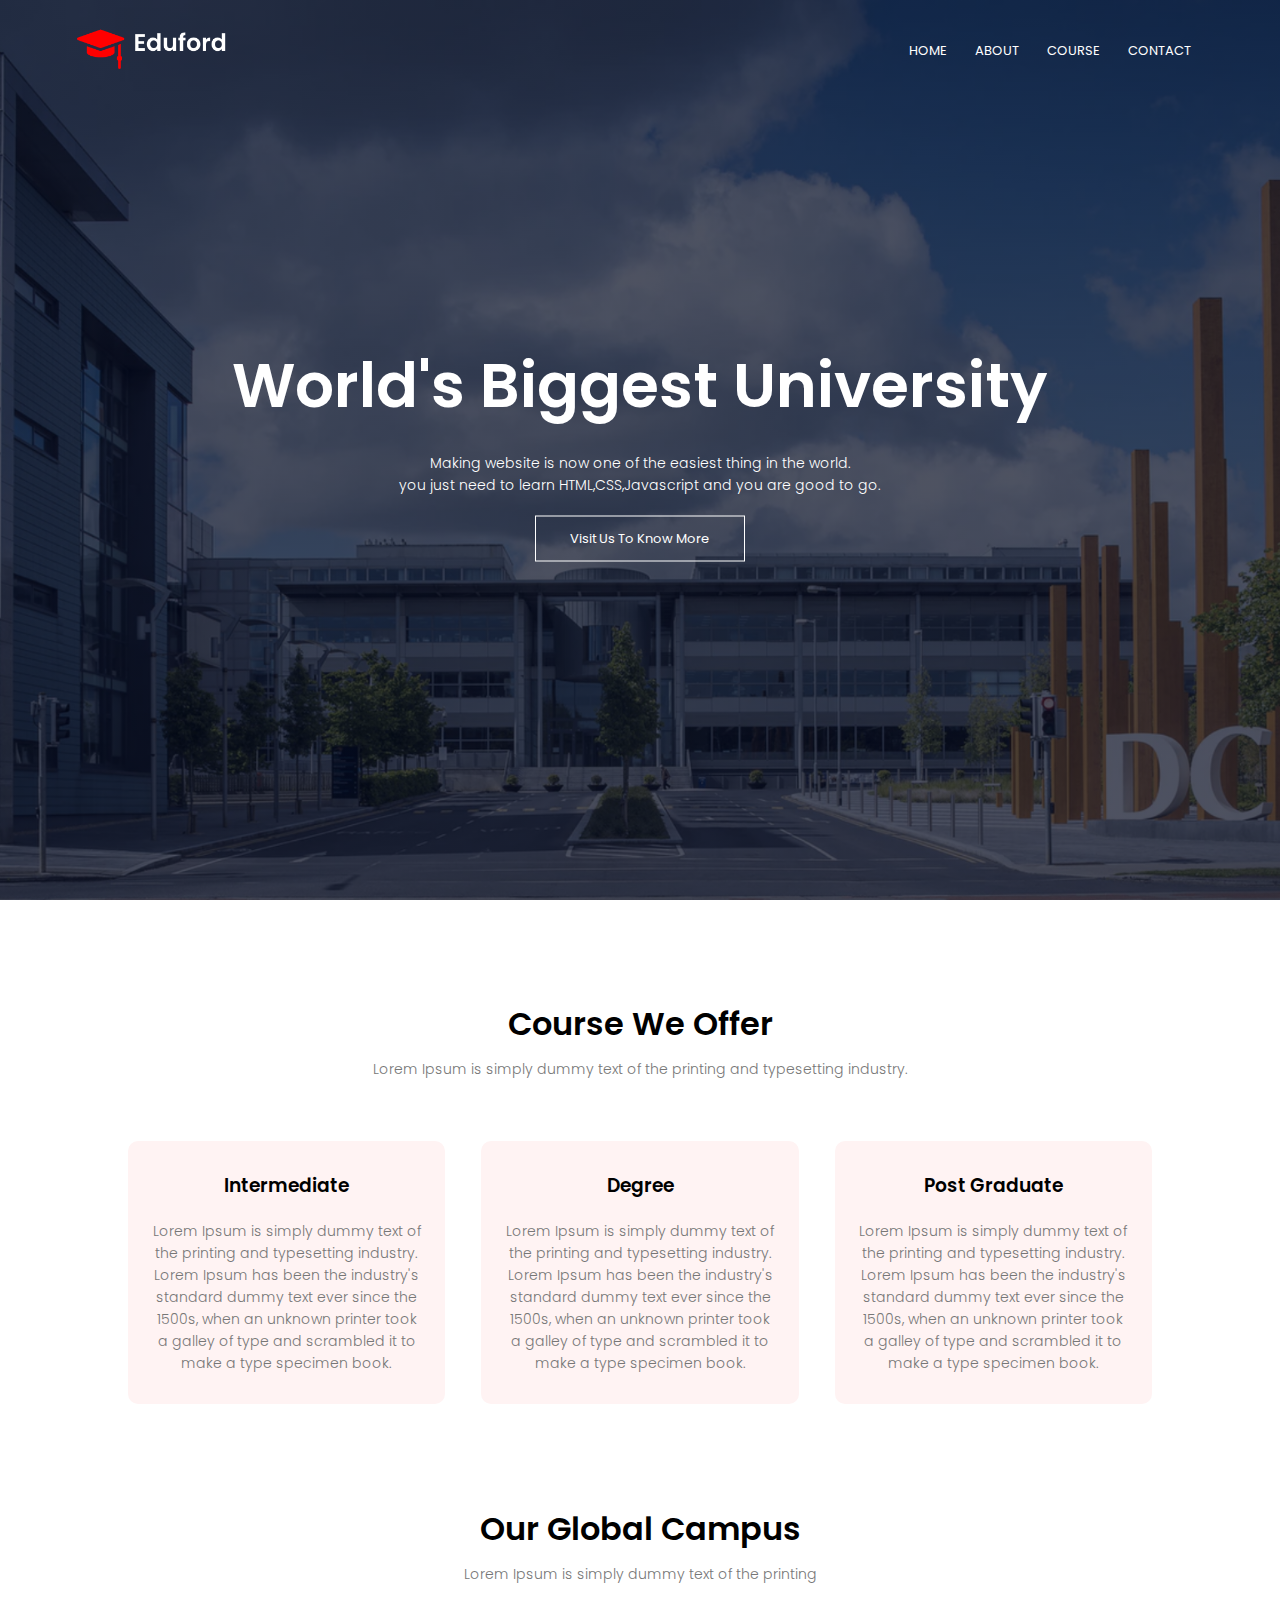
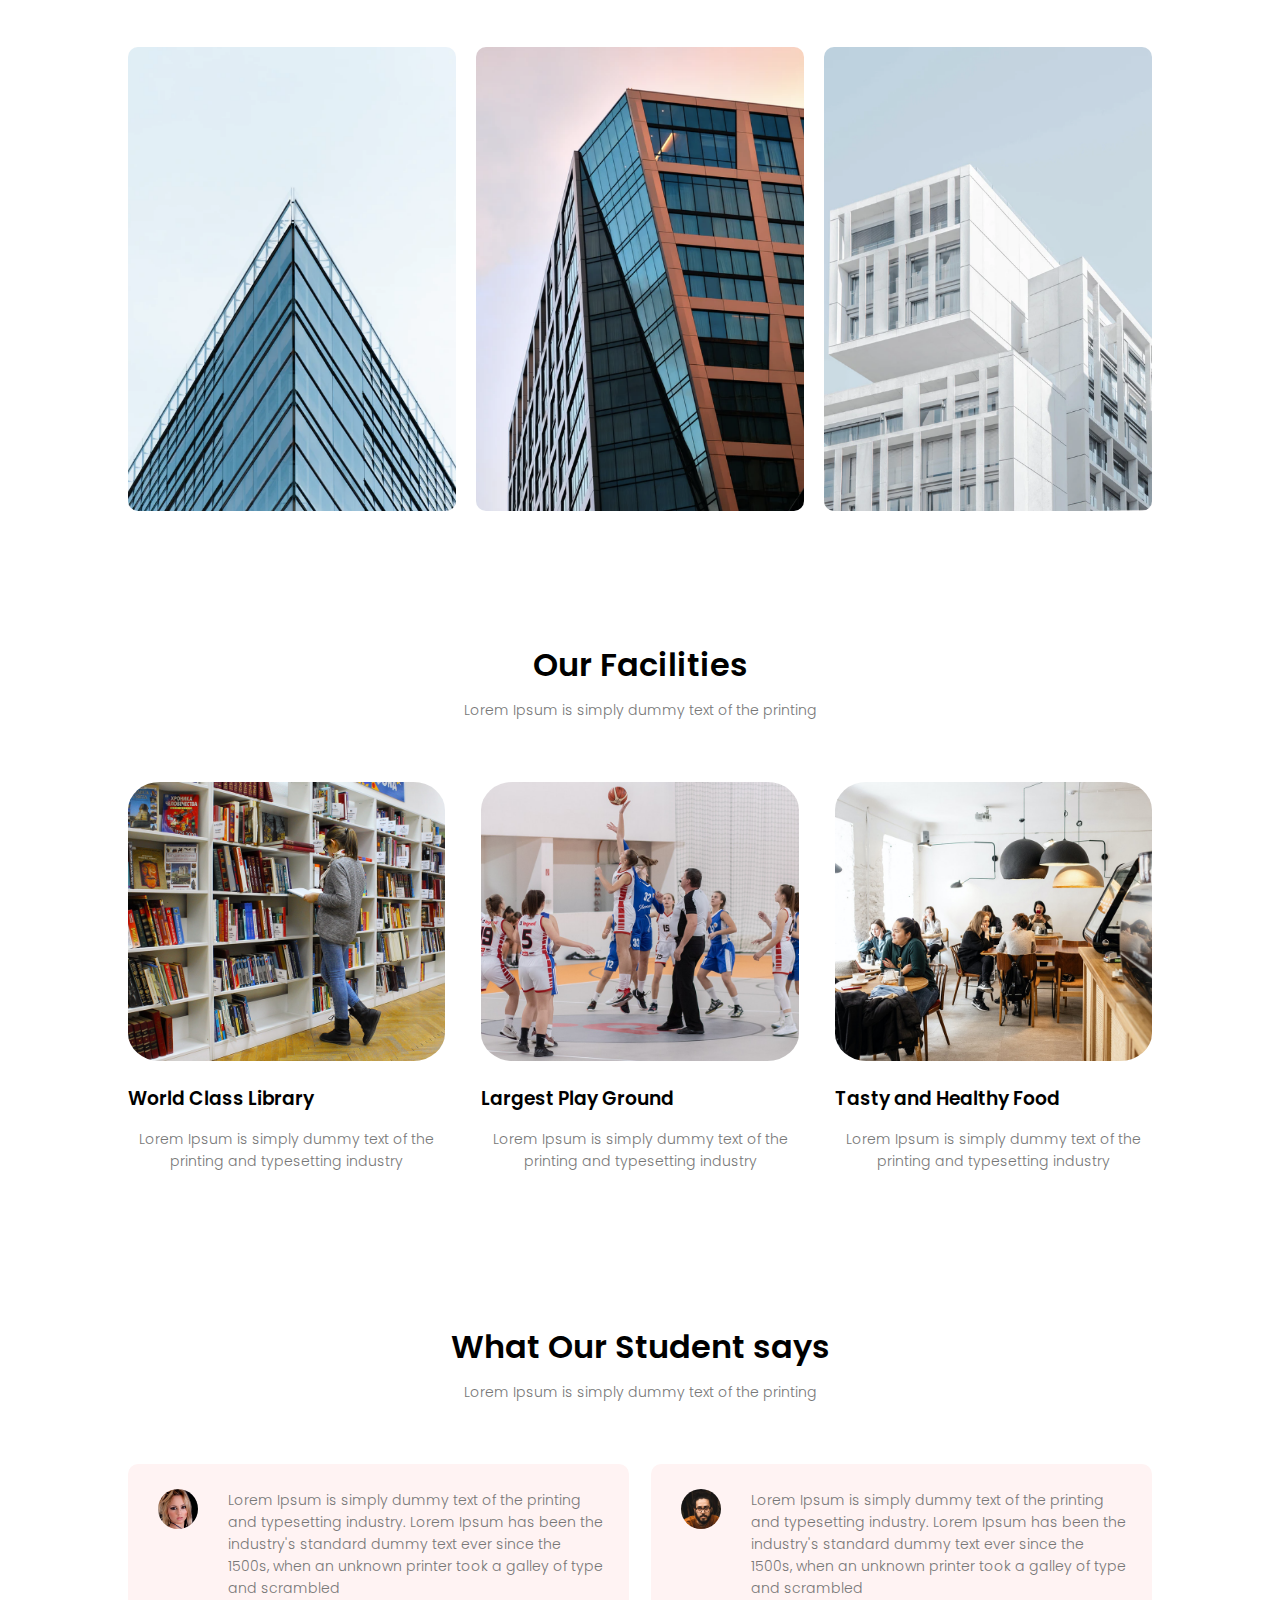
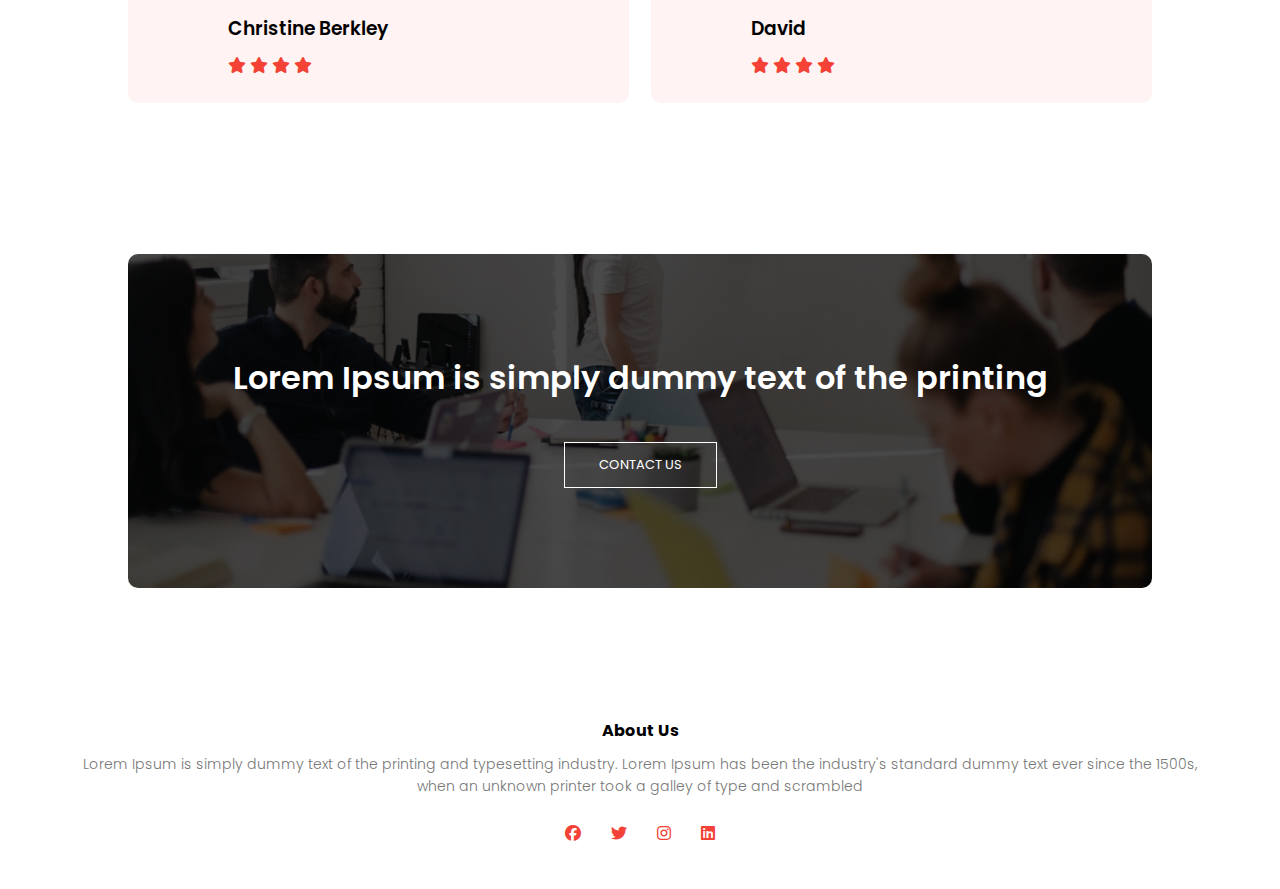
<file: index.html>
<!DOCTYPE html>
<html>
<head>
    <meta charset="utf-8">
    <meta name="viewport" content="width=device-width, initial-scale=1">
    <title>University website </title>
    <link rel="preconnect" href="https://fonts.googleapis.com">
<link rel="preconnect" href="https://fonts.gstatic.com" crossorigin>
<link href="https://fonts.googleapis.com/css2?family=Poppins:wght@100;200;300;400;600;700&display=swap" rel="stylesheet">
    <link rel="stylesheet" type="text/css" href="https://cdnjs.cloudflare.com/ajax/libs/font-awesome/6.3.0/css/all.min.css">
    <link rel="stylesheet" type="text/css" href="styles.css">
</head>
<body>
    <section class="header">
       <nav>
           <a href="index.html"><img src="images/logo.png"></a>
           <div class="nav-links">
             <ul>
                 <li><a href="index.html">HOME</a></li>
                 <li><a href="about.html">ABOUT</a></li>
                 <li><a href="course.html">COURSE</a></li>
                 
                 <li><a href="contact.html">CONTACT</a></li>
             </ul>  
           </div>
       </nav>
       <div class="text-box">
        <h1>World's Biggest University</h1>
        <p>Making website is now one of the easiest thing in the world.<br>you just need to learn HTML,CSS,Javascript and you are good to go.</p>
        <a href="" class=" hero-btn"> Visit Us To Know More</a>
           
       </div> 
    </section>

    <section class="course">
        <h1>Course We Offer</h1>
        <p>Lorem Ipsum is simply dummy text of the printing and typesetting industry. 
        </p>

        <div class="row">
            <div class="course-col">
                <h3>Intermediate</h3>
                <p>Lorem Ipsum is simply dummy text of the printing and typesetting industry. Lorem Ipsum has been the industry's standard dummy text ever since the 1500s, when an unknown printer took a galley of type and scrambled it to make a type specimen book.</p>
            </div>

            <div class="course-col">
                <h3>Degree</h3>
                <p>Lorem Ipsum is simply dummy text of the printing and typesetting industry. Lorem Ipsum has been the industry's standard dummy text ever since the 1500s, when an unknown printer took a galley of type and scrambled it to make a type specimen book.</p>
            </div>

            <div class="course-col">
                <h3>Post Graduate</h3>
                <p>Lorem Ipsum is simply dummy text of the printing and typesetting industry. Lorem Ipsum has been the industry's standard dummy text ever since the 1500s, when an unknown printer took a galley of type and scrambled it to make a type specimen book.</p>
            </div>
        </div>
    </section>
<!-- campus -->
    <section class="campus">
       <h1>Our Global Campus</h1>
       <p>Lorem Ipsum is simply dummy text of the printing</p> 
       <div class="row">
<div class="campus-col">
    <img src="images/london.png">
    <div class="layer">
        <h3> LONDON</h3>
    </div>
</div>

<div class="campus-col">
    <img src="images/newyork.png">
    <div class="layer">
        <h3>NEW YORK</h3>
    </div>
</div>

<div class="campus-col">
    <img src="images/washington.png">
    <div class="layer">
        <h3>WASHINGTON</h3>
    </div>
</div>
        </div>
    </section>
    <!-- facilities -->
    <section class="facilities">
        <h1>Our Facilities</h1>
        <p>Lorem Ipsum is simply dummy text of the printing</p>
        <div class="row">
            <div class="facilities-col">
                <img src="images/library.png">
                <h3>World Class Library</h3>
                <p>Lorem Ipsum is simply dummy text of the printing and typesetting industry</p>
            </div>

            <div class="facilities-col">
                <img src="images/basketball.png">
                <h3>Largest Play Ground</h3>
                <p>Lorem Ipsum is simply dummy text of the printing and typesetting industry</p>
            </div>

            <div class="facilities-col">
                <img src="images/cafeteria.png">
                <h3>Tasty and Healthy Food</h3>
                <p>Lorem Ipsum is simply dummy text of the printing and typesetting industry</p>
            </div>
        </div>
    </section>
    <!-- testimonial -->
    <section class="testimonials">
       <h1>What Our Student says</h1>
        <p>Lorem Ipsum is simply dummy text of the printing</p> 
        <div class="row ">
            <div class="testimonial-col">
                <img src="images/user1.jpg">
                <div>
                    <p>Lorem Ipsum is simply dummy text of the printing and typesetting industry. Lorem Ipsum has been the industry's standard dummy text ever since the 1500s, when an unknown printer took a galley of type and scrambled</p>
                    <h3>Christine Berkley</h3>
                    <i class="fa fa-star"></i>
                     <i class="fa fa-star"></i>
                      <i class="fa fa-star"></i>
                       <i class="fa fa-star"></i>
                        <i class="fa fa-star-o"></i>
                </div>
            </div>

           <div class="testimonial-col">
                <img src="images/user2.jpg">
                <div>
                    <p>Lorem Ipsum is simply dummy text of the printing and typesetting industry. Lorem Ipsum has been the industry's standard dummy text ever since the 1500s, when an unknown printer took a galley of type and scrambled</p>
                    <h3>David</h3>
                    <i class="fa fa-star"></i>
                     <i class="fa fa-star"></i>
                      <i class="fa fa-star"></i>
                       <i class="fa fa-star"></i>
                        <i class="fa fa-star-o"></i>
                </div>
            </div>

            
        </div>
    </section>

    <!-- call to action-->
    <section class="cta">
     <h1>Lorem Ipsum is simply dummy text of the printing</h1> 
     <a href="" class="hero-btn">CONTACT US</a>  
    </section>

    <section class="footer">
        <h4>About Us</h4>
        <p>Lorem Ipsum is simply dummy text of the printing and typesetting industry. Lorem Ipsum has been the industry's standard dummy text ever since the 1500s,<br>when an unknown printer took a galley of type and scrambled</p>
        <div class="icons">
           <i class="fa-brands fa-facebook"></i>
           <i class="fa-brands fa-twitter"></i> 
           <i class="fa-brands fa-instagram"></i> 
           <i class="fa-brands fa-linkedin"></i> 
            
        </div>
    </section>

</body>
</html>
</file>
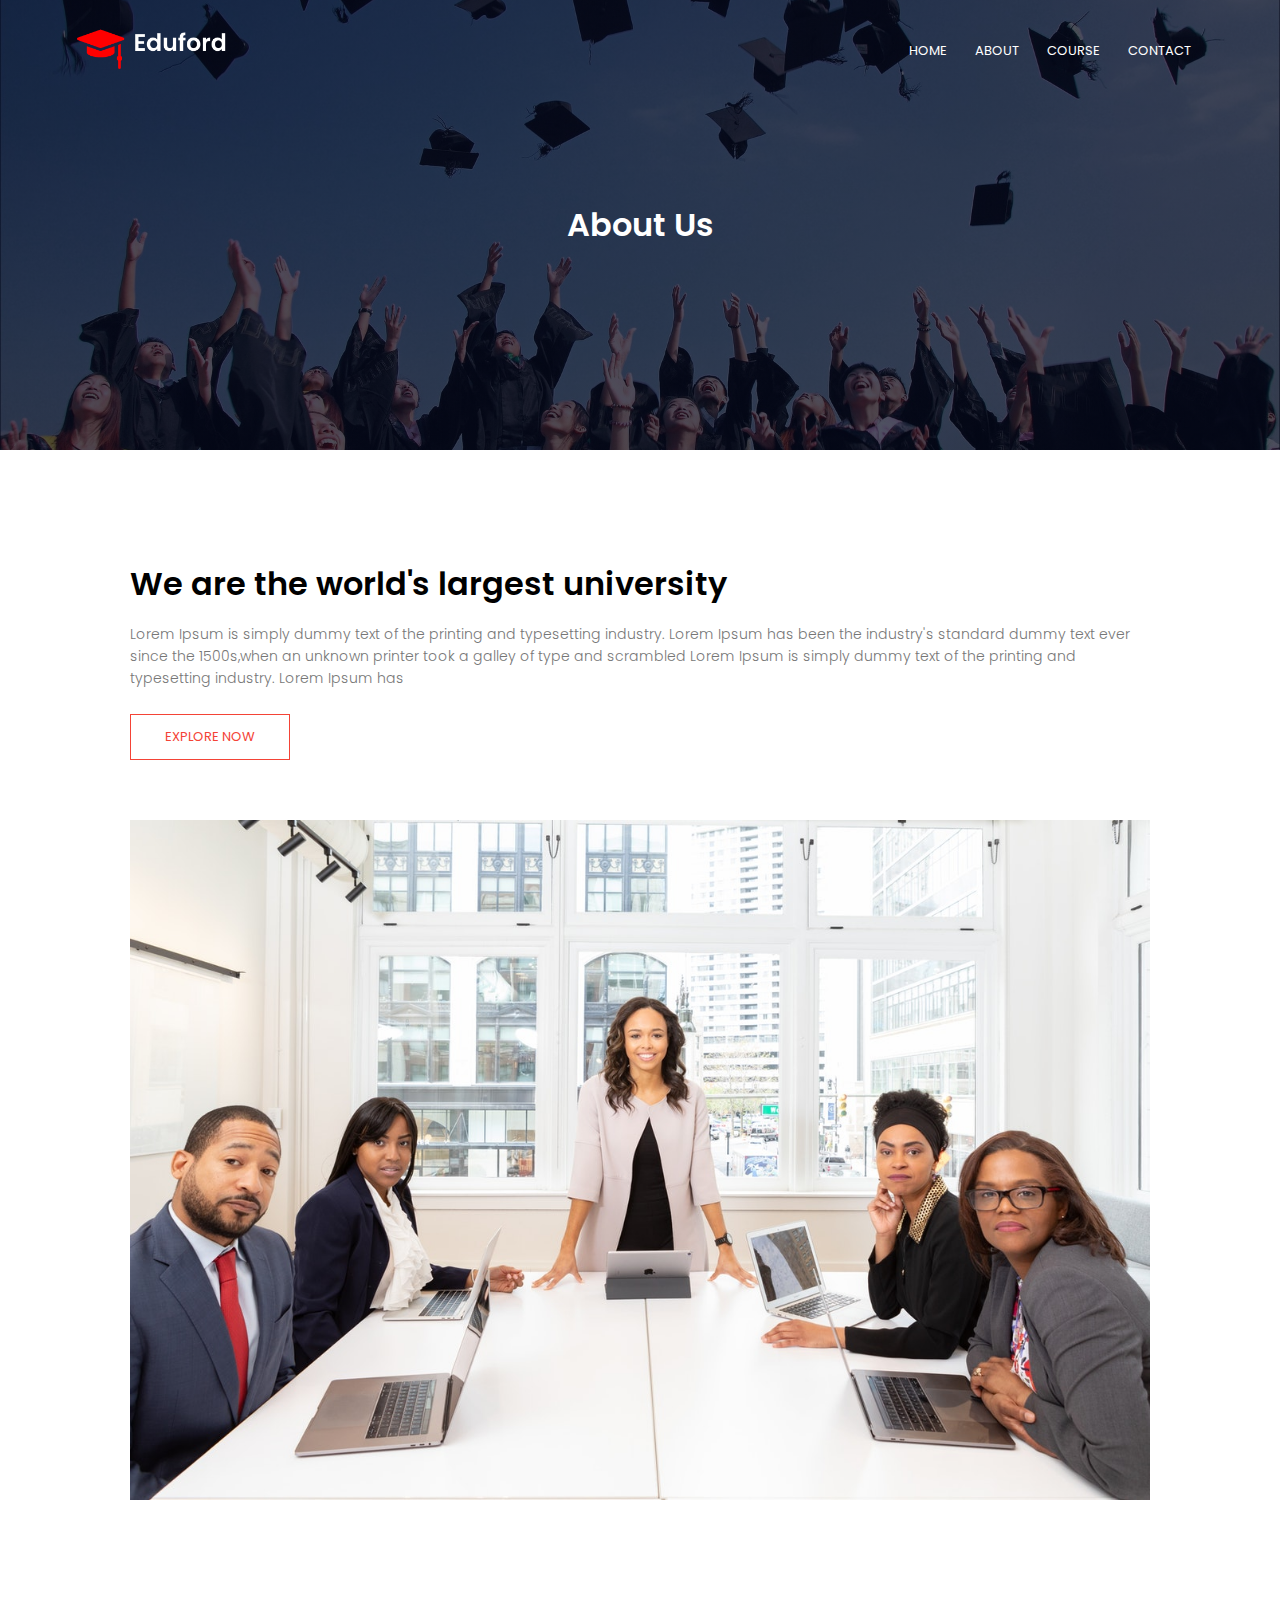
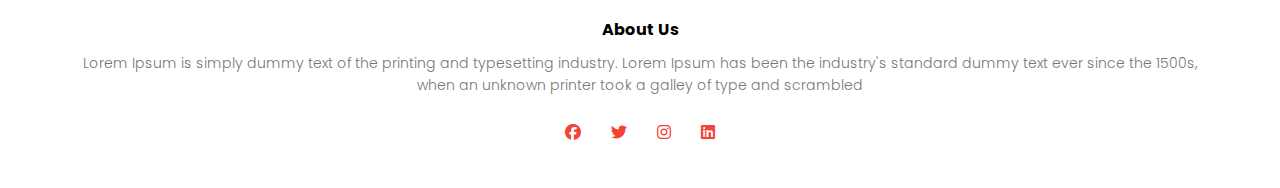
<file: about.html>
<!DOCTYPE html>
<html>
<head>
    <meta charset="utf-8">
    <meta name="viewport" content="width=device-width, initial-scale=1">
    <title>University website </title>
    <link rel="preconnect" href="https://fonts.googleapis.com">
<link rel="preconnect" href="https://fonts.gstatic.com" crossorigin>
<link href="https://fonts.googleapis.com/css2?family=Poppins:wght@100;200;300;400;600;700&display=swap" rel="stylesheet">
    <link rel="stylesheet" type="text/css" href="https://cdnjs.cloudflare.com/ajax/libs/font-awesome/6.3.0/css/all.min.css">
    <link rel="stylesheet" type="text/css" href="styles.css">
</head>
<body>
    <section class="sub-header">
       <nav>
           <a href="index.html"><img src="images/logo.png"></a>
           <div class="nav-links">
             <ul>
                 <li><a href="index.html">HOME</a></li>
                 <li><a href="about.html">ABOUT</a></li>
                 <li><a href="course.html">COURSE</a></li>
                 
                 <li><a href="contact.html">CONTACT</a></li>
             </ul>  
           </div>
       </nav>
       <h1>About Us</h1>
       
    </section>

    <section class="about-us">
        <div class="about-col">
           <h1>We are the world's largest university</h1> 
           <p>Lorem Ipsum is simply dummy text of the printing and typesetting industry. Lorem Ipsum has been the industry's standard dummy text ever since the 1500s,when an unknown printer took a galley of type and scrambled Lorem Ipsum is simply dummy text of the printing and typesetting industry. Lorem Ipsum has </p>
           <a href="" class="hero-btn red-btn">EXPLORE NOW</a>
        </div>

        <div class="about-col">
         <img src="images/about.jpg">   
        </div>
        
    </section>

    

   
   
   

    <section class="footer">
        <h4>About Us</h4>
        <p>Lorem Ipsum is simply dummy text of the printing and typesetting industry. Lorem Ipsum has been the industry's standard dummy text ever since the 1500s,<br>when an unknown printer took a galley of type and scrambled</p>
        <div class="icons">
           <i class="fa-brands fa-facebook"></i>
           <i class="fa-brands fa-twitter"></i> 
           <i class="fa-brands fa-instagram"></i> 
           <i class="fa-brands fa-linkedin"></i> 
            
        </div>
    </section>

</body>
</html>
</file>
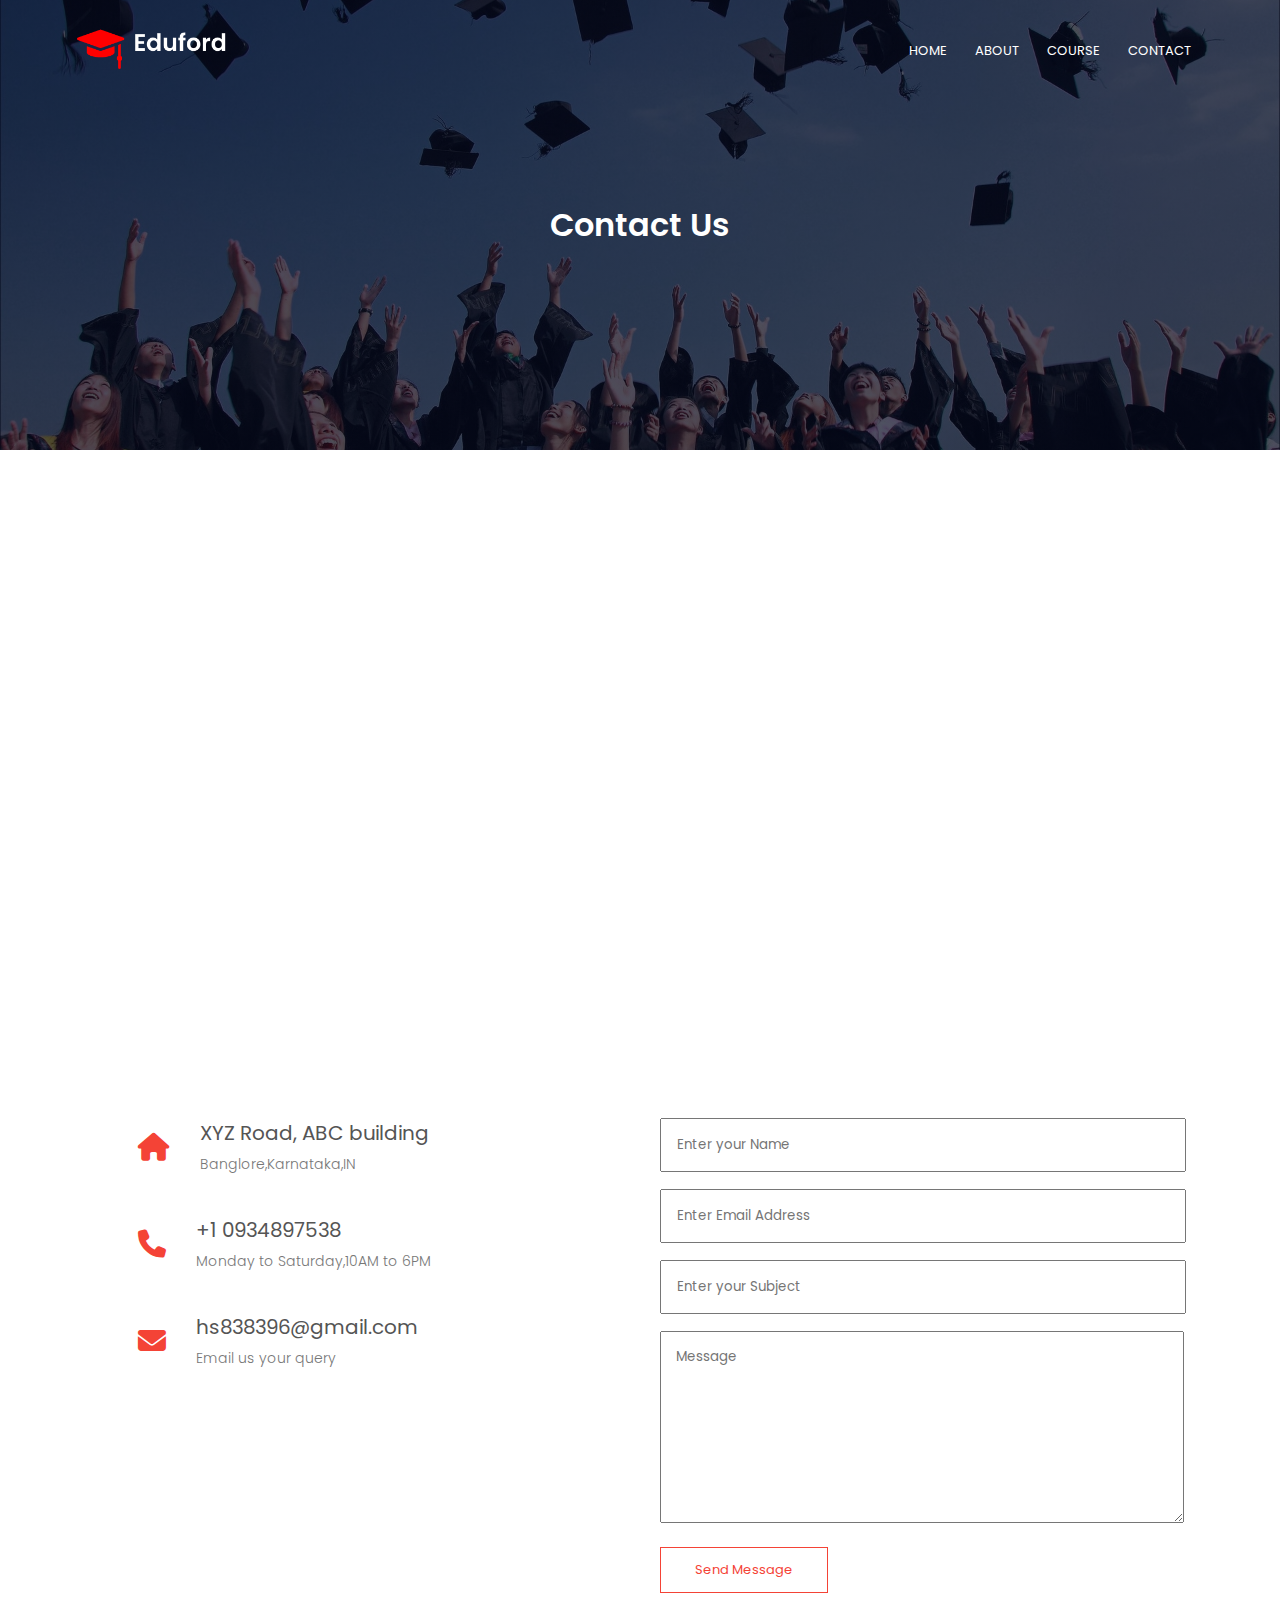
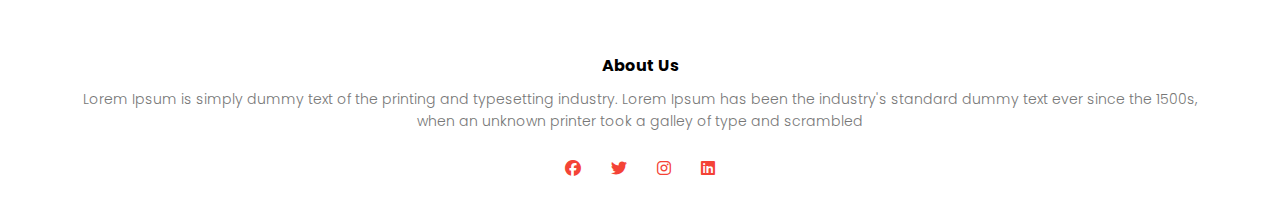
<file: contact.html>
<!DOCTYPE html>
<html>
<head>
    <meta charset="utf-8">
    <meta name="viewport" content="width=device-width, initial-scale=1">
    <title>University website </title>
    <link rel="preconnect" href="https://fonts.googleapis.com">
<link rel="preconnect" href="https://fonts.gstatic.com" crossorigin>
<link href="https://fonts.googleapis.com/css2?family=Poppins:wght@100;200;300;400;600;700&display=swap" rel="stylesheet">
    <link rel="stylesheet" type="text/css" href="https://cdnjs.cloudflare.com/ajax/libs/font-awesome/6.3.0/css/all.min.css">
    <link rel="stylesheet" type="text/css" href="styles.css">
</head>
<body>
    <section class="sub-header">
       <nav>
           <a href="index.html"><img src="images/logo.png"></a>
           <div class="nav-links">
             <ul>
                 <li><a href="index.html">HOME</a></li>
                 <li><a href="about.html">ABOUT</a></li>
                 <li><a href="course.html">COURSE</a></li>
                 
                 <li><a href="contact.html">CONTACT</a></li>
             </ul>  
           </div>
       </nav>
       <h1>Contact Us</h1>
       
    </section>

   <section class="location">
    <iframe src="https://www.google.com/maps/embed?pb=!1m18!1m12!1m3!1d225282.41011319234!2d73.14442249787646!3d28.084394170150695!2m3!1f0!2f0!3f0!3m2!1i1024!2i768!4f13.1!3m3!1m2!1s0x393fdcb10c75c5ff%3A0xe90800e32007d1e9!2sChak%20Garbi%20Rural%2C%20Rajasthan!5e0!3m2!1sen!2sin!4v1676530166980!5m2!1sen!2sin" width="600" height="450" style="border:0;" allowfullscreen="" loading="lazy" referrerpolicy="no-referrer-when-downgrade"></iframe>   
   </section>
   <section class="contact-us">
    <div class="row">
    <div class="contact-col">
        <div>
          <i class="fa-sharp fa-solid fa-house"></i>  
          <span>
              <h5>XYZ Road, ABC building</h5>
              <p>Banglore,Karnataka,IN</p>
          </span>
        </div>
    

        <div>
          <i class="fa-sharp fa-solid fa-phone"></i>  
          <span>
              <h5>+1 0934897538</h5>
              <p>Monday to Saturday,10AM to 6PM</p>
          </span>
        </div>
        

        <div>
          <i class="fa-sharp fa-solid fa-envelope"></i>  
          <span>
              <h5>hs838396@gmail.com</h5>
              <p>Email us your query</p>
          </span>
        </div>

    </div>
    <div class="contact-col">
      <form action="">
          <input type="text" placeholder="Enter your Name" required>
           <input type="emial" placeholder="Enter Email Address" required>
            <input type="text" placeholder="Enter your Subject" required>
            <textarea rows="8" placeholder="Message" required></textarea>
            <button type="submit" class="hero-btn red-btn"> Send Message</button>
      </form>  

    </div>
        
    </div>
       
   </section>

    

   
   
   

    <section class="footer">
        <h4>About Us</h4>
        <p>Lorem Ipsum is simply dummy text of the printing and typesetting industry. Lorem Ipsum has been the industry's standard dummy text ever since the 1500s,<br>when an unknown printer took a galley of type and scrambled</p>
        <div class="icons">
           <i class="fa-brands fa-facebook"></i>
           <i class="fa-brands fa-twitter"></i> 
           <i class="fa-brands fa-instagram"></i> 
           <i class="fa-brands fa-linkedin"></i> 
            
        </div>
    </section>

</body>
</html>
</file>
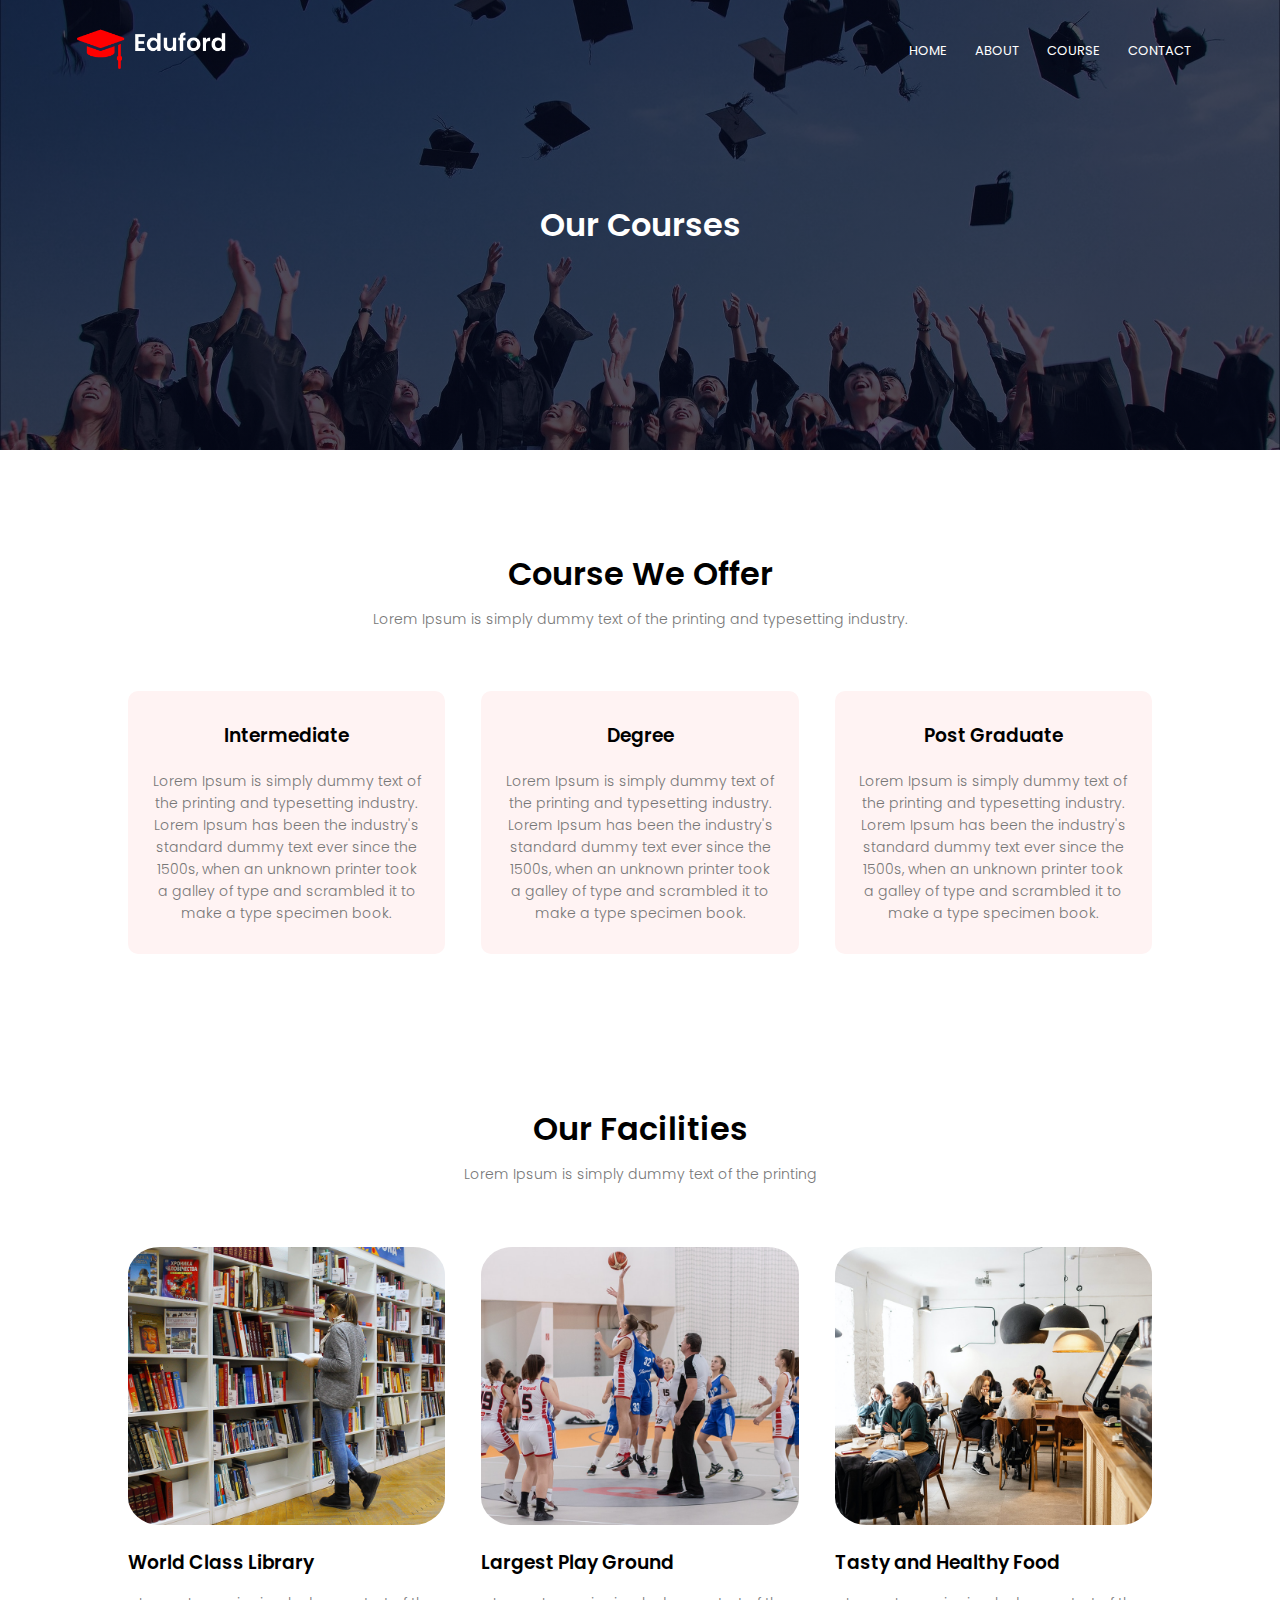
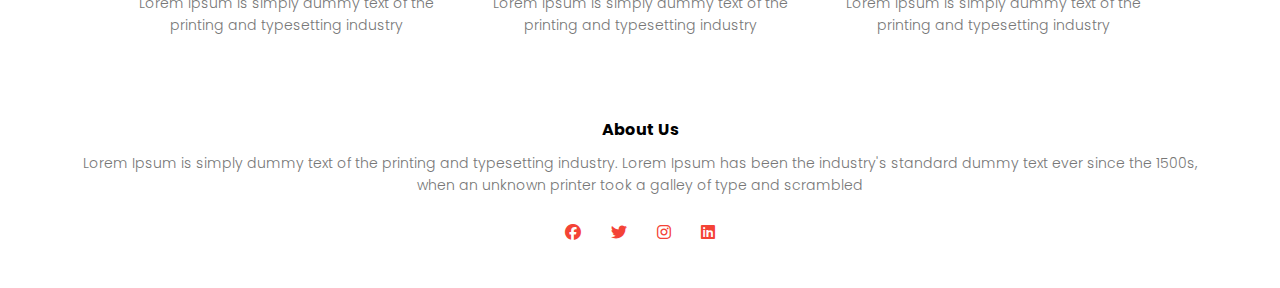
<file: course.html>
<!DOCTYPE html>
<html>
<head>
    <meta charset="utf-8">
    <meta name="viewport" content="width=device-width, initial-scale=1">
    <title>University website </title>
    <link rel="preconnect" href="https://fonts.googleapis.com">
<link rel="preconnect" href="https://fonts.gstatic.com" crossorigin>
<link href="https://fonts.googleapis.com/css2?family=Poppins:wght@100;200;300;400;600;700&display=swap" rel="stylesheet">
    <link rel="stylesheet" type="text/css" href="https://cdnjs.cloudflare.com/ajax/libs/font-awesome/6.3.0/css/all.min.css">
    <link rel="stylesheet" type="text/css" href="styles.css">
</head>
<body>
    <section class="sub-header">
       <nav>
           <a href="index.html"><img src="images/logo.png"></a>
           <div class="nav-links">
             <ul>
                 <li><a href="index.html">HOME</a></li>
                 <li><a href="about.html">ABOUT</a></li>
                 <li><a href="course.html">COURSE</a></li>
                 
                 <li><a href="contact.html">CONTACT</a></li>
             </ul>  
           </div>
       </nav>
       <h1>Our Courses</h1>
       
    </section>

    <!-- course -->
    <section class="course">
        <h1>Course We Offer</h1>
        <p>Lorem Ipsum is simply dummy text of the printing and typesetting industry. 
        </p>

        <div class="row">
            <div class="course-col">
                <h3>Intermediate</h3>
                <p>Lorem Ipsum is simply dummy text of the printing and typesetting industry. Lorem Ipsum has been the industry's standard dummy text ever since the 1500s, when an unknown printer took a galley of type and scrambled it to make a type specimen book.</p>
            </div>

            <div class="course-col">
                <h3>Degree</h3>
                <p>Lorem Ipsum is simply dummy text of the printing and typesetting industry. Lorem Ipsum has been the industry's standard dummy text ever since the 1500s, when an unknown printer took a galley of type and scrambled it to make a type specimen book.</p>
            </div>

            <div class="course-col">
                <h3>Post Graduate</h3>
                <p>Lorem Ipsum is simply dummy text of the printing and typesetting industry. Lorem Ipsum has been the industry's standard dummy text ever since the 1500s, when an unknown printer took a galley of type and scrambled it to make a type specimen book.</p>
            </div>
        </div>
    </section>
    <!-- facilities -->
    <section class="facilities">
        <h1>Our Facilities</h1>
        <p>Lorem Ipsum is simply dummy text of the printing</p>
        <div class="row">
            <div class="facilities-col">
                <img src="images/library.png">
                <h3>World Class Library</h3>
                <p>Lorem Ipsum is simply dummy text of the printing and typesetting industry</p>
            </div>

            <div class="facilities-col">
                <img src="images/basketball.png">
                <h3>Largest Play Ground</h3>
                <p>Lorem Ipsum is simply dummy text of the printing and typesetting industry</p>
            </div>

            <div class="facilities-col">
                <img src="images/cafeteria.png">
                <h3>Tasty and Healthy Food</h3>
                <p>Lorem Ipsum is simply dummy text of the printing and typesetting industry</p>
            </div>
        </div>
    </section>


   

    

   
   
   

    <section class="footer">
        <h4>About Us</h4>
        <p>Lorem Ipsum is simply dummy text of the printing and typesetting industry. Lorem Ipsum has been the industry's standard dummy text ever since the 1500s,<br>when an unknown printer took a galley of type and scrambled</p>
        <div class="icons">
           <i class="fa-brands fa-facebook"></i>
           <i class="fa-brands fa-twitter"></i> 
           <i class="fa-brands fa-instagram"></i> 
           <i class="fa-brands fa-linkedin"></i> 
            
        </div>
    </section>

</body>
</html>
</file>
<file: styles.css>
*{
    margin: 0;
    padding: 0;
    font-family: 'Poppins', sans-serif;
}
.header{
    min-height: 100vh;
    width: 100%;
    background-image: linear-gradient(rgba(4,9,30,0.7),rgba(4,9,30,0.7)),url(images/banner.png);
    background-position: center;
    background-size: cover;
    position: relative;
}
nav{
    display: flex;
    padding: 2% 6%;
    justify-content: space-between;
    align-items: center;
}
nav img{
    width: 150px;
}
.nav-links{
    flex: 1;
    text-align: right;
}
.nav-links ul li{
    list-style: none;
    display: inline-block;
    padding: 8px 12px;
    position: relative;
}
.nav-links ul li a{
    color: #fff;
    text-decoration: none;
    font-size: 13px;
}
.nav-links ul li::after{
    content: '';
    width: 0%;
    height: 2px;
    background: #f44336;
    display: block;
    margin: auto;
    transition: 0.5s;

}
.nav-links ul li:hover::after{
    width: 100%;
}
.text-box{
    width:90%;
    color: #fff;
    position: absolute;
    top: 50%;
    left:50%;
    transform:translate(-50%,-50%);
    text-align: center;
}
.text-box h1{
  font-size: 62px;  
}
.text-box p {
    margin: 10px 0;
    font-size: 14px;
    color: #fff;
}
.hero-btn{
    display: inline-block;
    text-decoration: none;
    color: #fff;
    border: 1px solid #fff;
    padding: 12px 34px;
    font-size: 13px;
    background: transparent;
    position: relative;
    cursor: pointer;
}
.hero-btn:hover{
    border: 1px solid #f44336;
    background: #f44336;
    transition: 1s;
}

/*course*/
.course{
    width: 80%;
    margin: auto;
    text-align: center;
    padding-top: 100px;
}
 h1{
    font-size: 36px0;
    font-weight: 600;
 }

p{
    color: #777;
    font-size: 14px;
    font-weight: 300;
     line-height: 22px;
     padding: 10px;

}
.row{
    margin-top: 5%;
    display: flex;
    justify-content: space-between;
}
.course-col{
    flex-basis: 31%;
    background: #fff3f3;
    border-radius: 10px;
    margin-bottom: 5%;
    padding: 20px 12px;
    box-sizing: border-box;
}
h3{
    text-align: center;
    font-weight: 600;
    margin:10px 0;
}
.course-col:hover{
    box-shadow: 0 0 20px 0px rgba(0, 0, 0, 0.2);
}
.campus{
    width: 80%;
    margin: auto;
    text-align: center;
    padding-top: 50px;
}
.campus-col{
    flex-basis: 32%;
    border-radius: 10px;
    margin-bottom: 30px;
    position: relative;
    overflow: hidden;
}
.campus-col img{
    width: 100%;
    display:block;
}

.layer{
    background:transparent;
    height: 100%;
    width:100%;
    position: absolute;
    top: 0;
    left: 0;
    transition: 0.5s;

}
.layer:hover{
    background: rgba(226, 0, 0, 0.7);
}
.layer h3{
    width: 100%;
    font-weight: 500;
    color: #fff;
    font-size: 26px;
    bottom: 0;
    left: 50%;
    transform: translate(-50%);
    position: absolute;
    opacity: 0;
    transition: 0.5s;
}
.layer:hover h3{
bottom: 49%;
opacity: 1;

}
.facilities{
    width: 80%;
    margin: auto;
    text-align: center;
    padding-top: 100px;
}
.facilities-col{
flex-basis: 31%;
border-radius: 10px;
margin-bottom: 5%;
text-align: center;
}
.facilities-col img{
    width: 100%;
    border-radius: 10%;
}
.facilities-col p{
padding: 0;

}
.facilities-col h3{
    margin-top: 16px;
    margin-bottom: 15px;

text-align: left;

}
/*testimonials*/
.testimonials{
    width: 80%;
    margin: auto;
    padding-top: 100px;
    text-align: center;
}
.testimonial-col{
flex-basis: 44%;
border-radius: 10px;
margin-bottom: 5%;
text-align: left;
background: #fff3f3;
padding:25px;
cursor: ponter;
display: flex;
}
.testimonial-col img{
    height: 40px;
    margin-left: 5px;
    margin-right: 30px;
    border-radius: 50%;
}
.testimonial-col p{
    padding: 0;
}
.testimonial-col h3{
    margin-top: 15px;
    text-align: left;
}
.testimonial-col .fa{
    color: #f44336 ;
}
.cta{
    margin: 100px auto;
    width: 80%;
    background-image: linear-gradient(rgba(0,0,0,0.7),rgba(0,0,0,0.7)),url(images/banner2.jpg);
    background-position: center;
    background-size: cover;
    border-radius:10px ;
    text-align: center;
    padding: 100px 0;
}
.cta h1{
    color: #fff;
    margin-bottom: 40px;
    padding: 0;
}
.footer{
    width: 100%;
    text-align: center;
    padding: 30px 0;
}

.footer.h4{
   margin-bottom: 25px;
   margin-top: 20px; 
   font-weight: 600;
}
.icons .fa-brands{
    color: #f44336;
    margin: 0 13px;
    cursor: pointer;
    padding: 18px 0;
}

/*about us */

.sub-header{
    height:50vh;
    width: 100%;
    background-image: linear-gradient(rgba(4,9,30,0.7),rgba(4,9,30,0.7)),url(images/background.jpg);
    background-position: center;
    background-size: cover;
    text-align: center;
    color: #fff;
}
.sub-header h1{
margin-top:100px;
}
.about-us{
    width: 80%;
    margin: auto;
    padding-top: 80px;
    padding-bottom: 50px;
}
.about-col{
    flex-basis: 48%;
    padding: 30px 2px;
}
.about-col img{
    width:100% ;

}
.about-col h1{
    padding-top: 0;
}
.about-col p{
    padding: 15px 0 25px;
}
.red-btn{
    border:1px solid #f44336;
    background: transparent;
    color: #f44336;
}
.red-btn:hover{
    color: #fff;
}
/*contact*/
.location{
   width: 80%;
   margin: auto; 
   padding: 80px 0;
}
.location iframe{
    width: 100%;
}
.contact-us{
 width: 80%;
 margin: auto;   
}
.contact-col{
    flex-basis:48%;
    margin-bottom: 30px;

}
.contact-col div{
    display: flex;
    align-items: center;
    margin-bottom: 40px;
}
.contact-col div .fa-sharp{
    font-size: 28px;
    color: #f44336;
    margin: 10px;
    margin-right: 30px;
}
.contact-col div p{
    padding: 0;
}
.contact-col div h5{
    font-size:20px ;
    margin-bottom: 5px;
    color: #555;
    font-weight: 400;
}
.contact-col input,.contact-col textarea{
    width: 100%;
    padding: 15px;
    margin-bottom: 17px;
    outline: none;
    border-radius: 1px solid #ccc;
}
</file>
